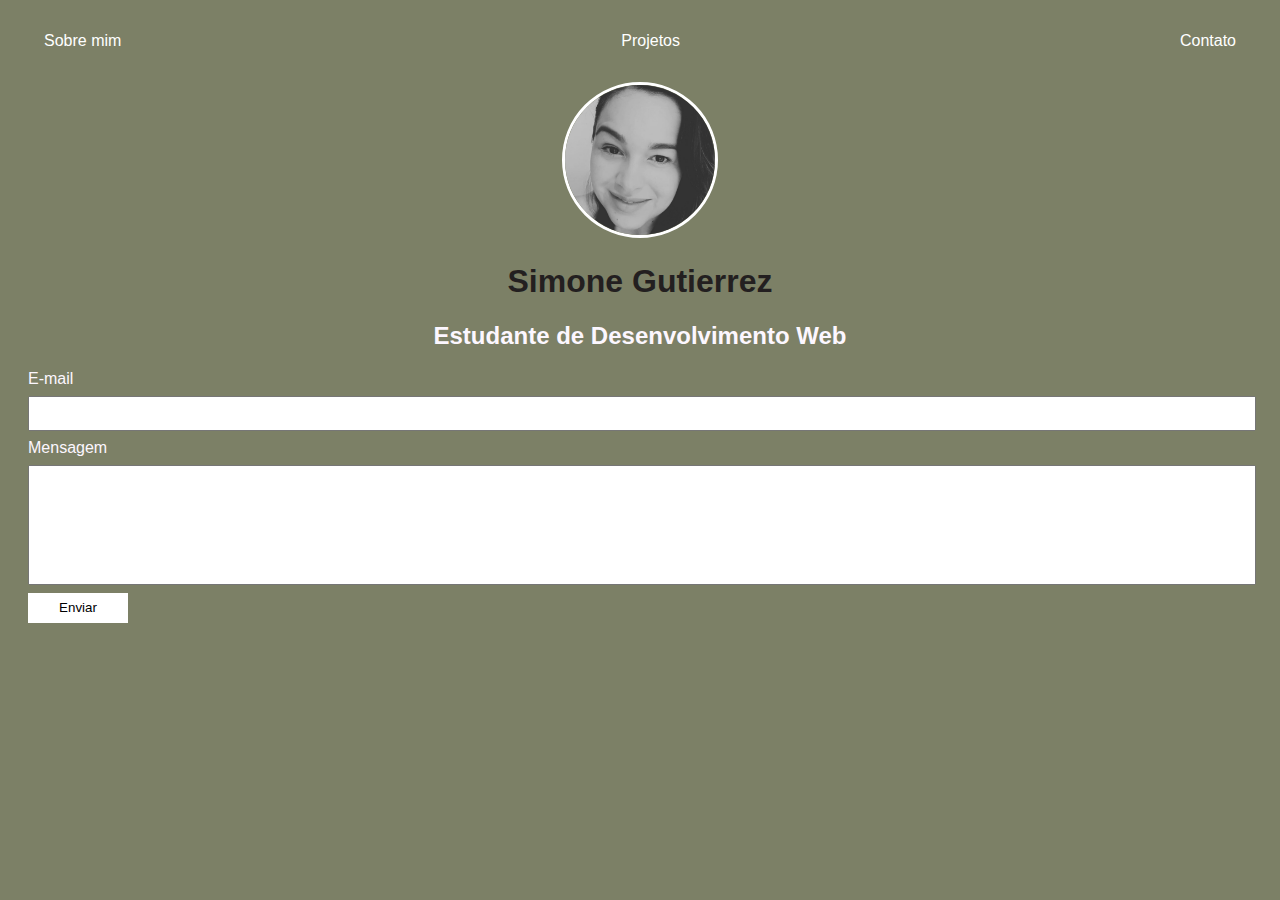
<file: contact.html>
<!DOCTYPE html>
<html lang="pt-BR">
<head>
  <meta charset="UTF-8">
  <meta http-equiv="X-UA-Compatible" content="IE=edge">
  <meta name="viewport" content="width=device-width, initial-scale=1.0">
  <title>Contato</title>
  <link rel="stylesheet" type="text/css" href="index.css">
</head>
<body>
  <div class="container">
    <nav class="nav-container">
      <ul class="nav">
        <li>
          <a href="index.html">Sobre mim</a>
        </li>
        <li>
          <a href="project.html">Projetos</a>
        </li>
        <li>
          <a href="contact.html">Contato</a>
        </li>
      </ul>
    </nav>
    <header class="center">
      <!--para centralizar a imagem, coloco ela dentro de uma div-->
      <div >
        <img src="./img/simone.png">
      </div>
      <h1>Simone Gutierrez</h1>
      <h2>Estudante de Desenvolvimento Web</h2>
    </header>
    <form class="contact-form" action="https://formsubmit.co/s_rsouza@yahoo.com.br" method="POST">
    <label for="email">E-mail</label>
    <input type="email" name="email" id="email"required>
    <label for="message">Mensagem</label>
    <input type="text" name="message" id="messsage"required>
    <input type="hidden" name="_next" value="http://127.0.0.1:5500/thanks.html">
    <button type="submit">Enviar</button>
  </form>
</div>
  
</body>
</html>
</file>
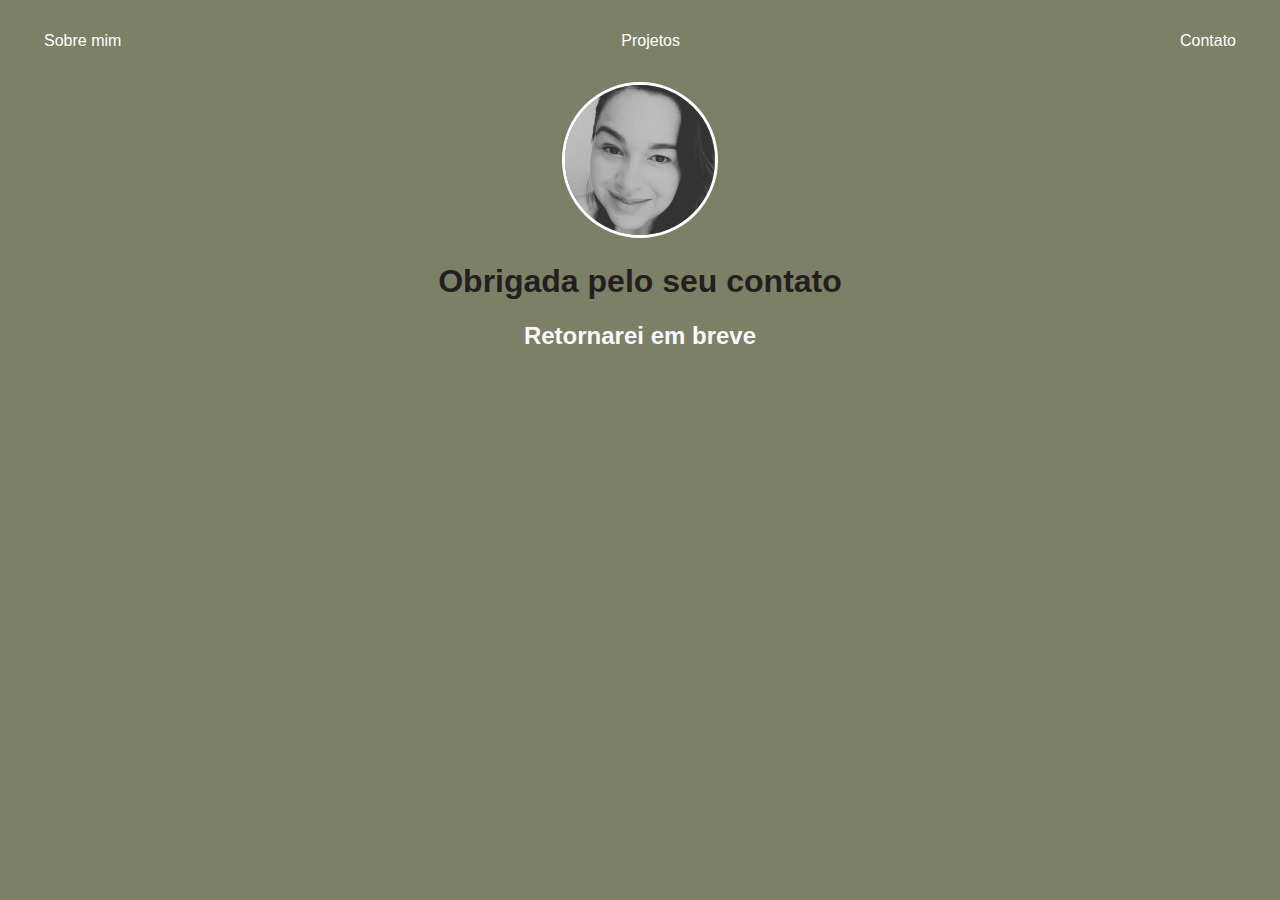
<file: thanks.html>
<!DOCTYPE html>
<html lang="pt-BR">
<head>
  <meta charset="UTF-8">
  <meta http-equiv="X-UA-Compatible" content="IE=edge">
  <meta name="viewport" content="width=device-width, initial-scale=1.0">
  <title>Contato</title>
  <link rel="stylesheet" type="text/css" href="index.css">
</head>
<body>
  <div class="container">
    <nav class="nav-container">
      <ul class="nav">
        <li>
          <a href="index.html">Sobre mim</a>
        </li>
        <li>
          <a href="project.html">Projetos</a>
        </li>
        <li>
          <a href="contact.html">Contato</a>
        </li>
      </ul>
    </nav>
    <header class="center">
      <!--para centralizar a imagem, coloco ela dentro de uma div-->
      <div >
        <img src="./img/simone.png">
      </div>
      <h1>Obrigada pelo seu contato</h1>
      <h2>Retornarei em breve</h2>
    </header>
    
</div>
  
</body>
</html>
</file>
<file: index.css>
body{
 /* color:white;
  background-color:black;
  font-family: Arial, Helvetica, sans-serif;*/

  color: #fcf7ff;
  /*background-color: #37663a;*/
  /*background-color: #6a7562;*/
  background-color: #7c8066;
  font-family: Arial, Helvetica, sans-serif;
}

ul.nav{
  display: flex;
  justify-content:space-between ;
  flex-wrap: wrap;
  list-style-type: none;
  align-items:center;
  padding:16px;
}

/*configurar o a para que não fique azul*/
a {
/*color:white;*/
color:#ffffff;
text-decoration:none;
}

/*nav nav.container{
  position: sticky;
}*/

nav a:hover{
  color:#da8;
}

header img{
  width: 150px;
  height: 150px;
  border-radius: 50%;
  border: 3px solid  white;
  
}
.contact-form input {
  width: 100%;
  padding: 8px 0px;
  margin: 8px 0px;
}

.contact-form input[type=text] {
  height: 100px;
}

button {
background-color: white;
border: none;
width: 100px;
height: 30px;
}

button:hover{
background-color: #afb796;
}


/*para configurar uma div class uso o .nome da div class*/
.center {
  text-align:center;
}

h1 {
  color: #231f20;
}

h2 {
  color: #fcf7ff;
}


h3 {
  color:#da8;
}

section{
  color: #ffffff;
  
}
/*caso eu use imagens para o footer, usar a configuração*/
/*
footer img {
  width: 40px;
  heigth: 40px;
}

/*caso eu queira os icones um do lado do outro, usar a configuração*/

/*footer a {
  margin: 10px;
  text-align: center;
}*/

/*footer p {
  margin-top: 1px;
}*/

footer{
  /*background-color: #231f20;*/
  padding: 1px 5px;
  border-top:0.4px solid #da8;
}
.redes{
margin: 0px;
text-align: center;
margin-top: 1px;
display: flex;
justify-content:space-evenly;
padding: 5px;
/*border-top:0.4px solid #253b29*/
}

ul.menu-creditos{
font-size: 12px;
display:flex;
/*flex-direction: column;*/
flex-direction: row;
flex-wrap: wrap;
justify-content:last baseline;
gap: 10px;
list-style-type: none;
font-family: Verdana, Geneva, Tahoma, sans-serif;  
font-style: italic;
padding: 0px 15px;
}

.elasnatech{
font-size: 10px;
display:flex;
justify-content:flex-start;
text-align:center;
padding: 0px 15px;
font-family:Arial, Helvetica, sans-serif;
font-weight: bold;
/*padding: 0px 5px;*/

}

.flex.container{
  display:flex;
  flex-direction: row;
  /*justify-content:space-evenly;*/
  align-content: flex-start;
  padding: 0px;
}

.container {
  padding: 0px 20px;
  /*0px em cima e embaixo e 50px direita e esquerda;*/
}

/*.projetos.img {
  width: 150px;
  height: 150px;
  border-radius: 50%;
  border: 3px solid  white;
}*/

.projetos{
gap: 5px;
align-items:center;
text-align: center;
flex-direction: row;
padding: 40px 1px;
margin-top: 1px;
display: flex;
justify-content:space-around;
flex-wrap: wrap;

}
</file>
